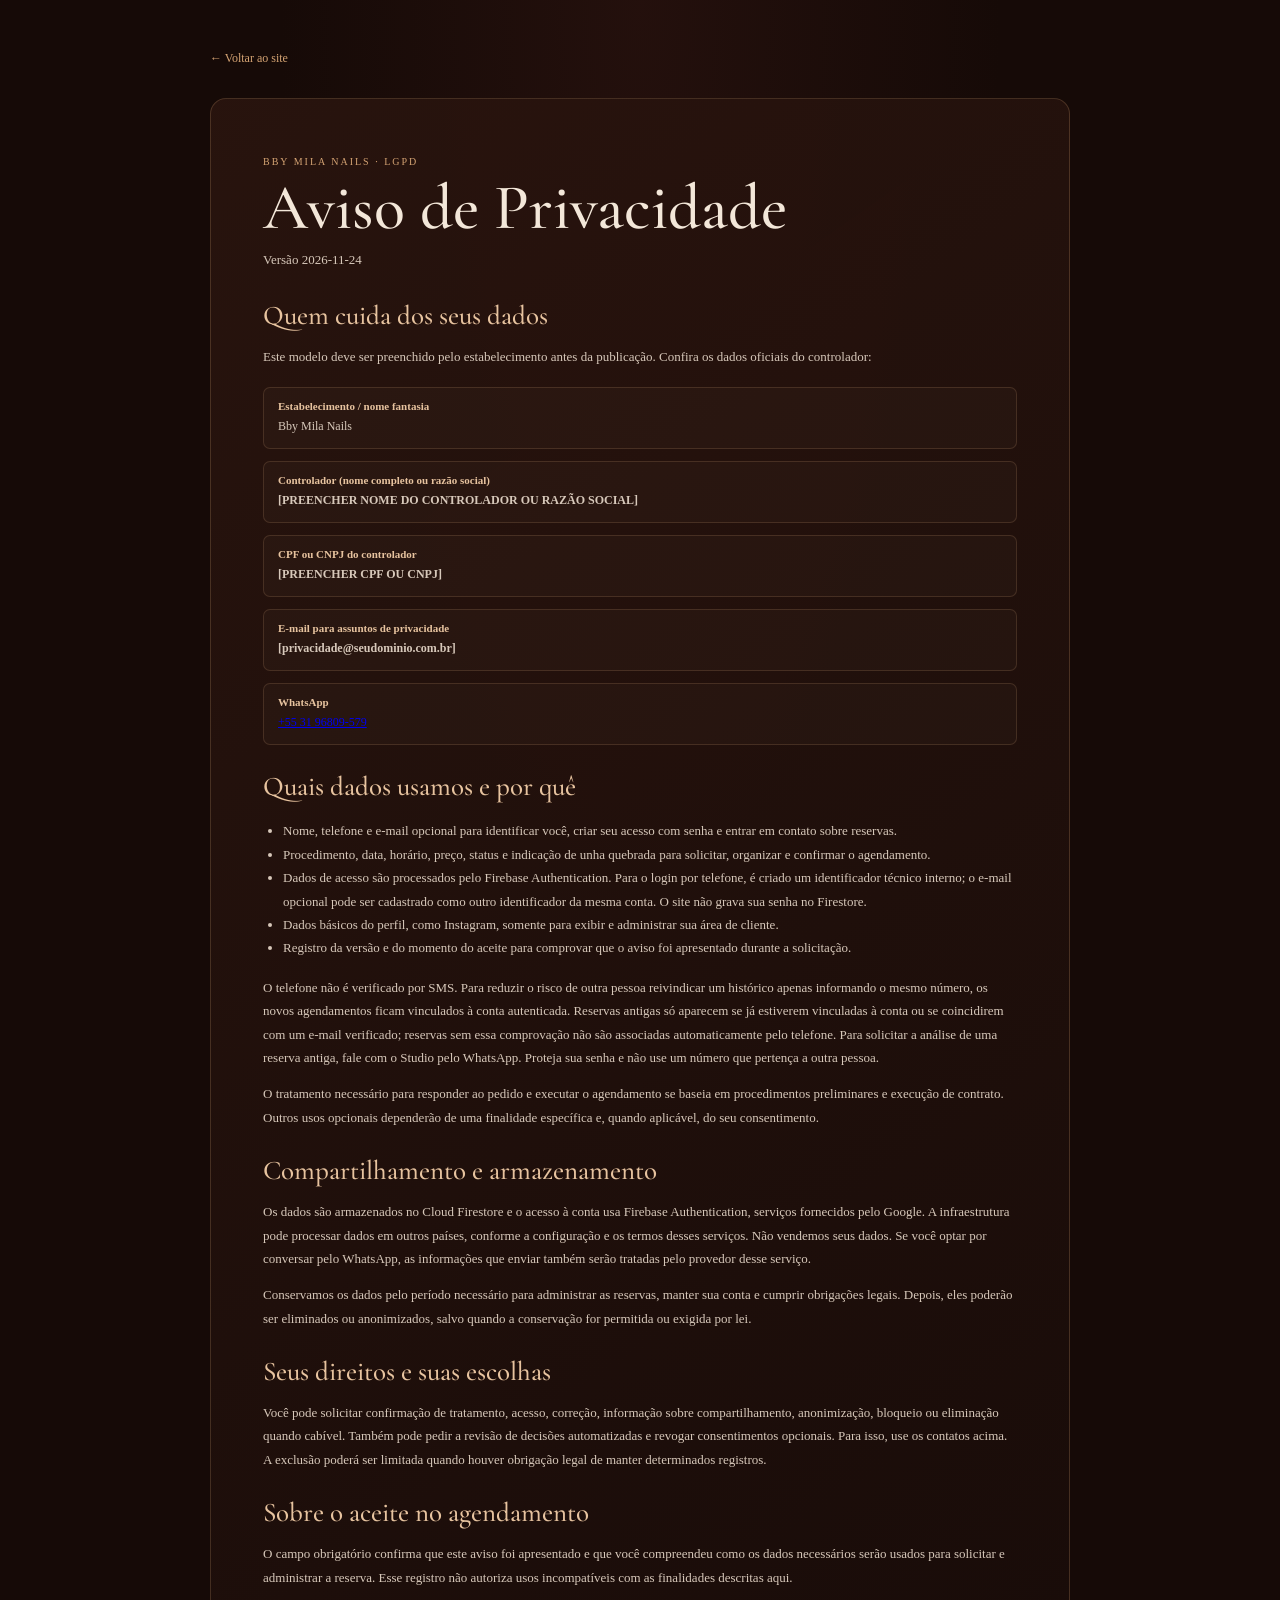
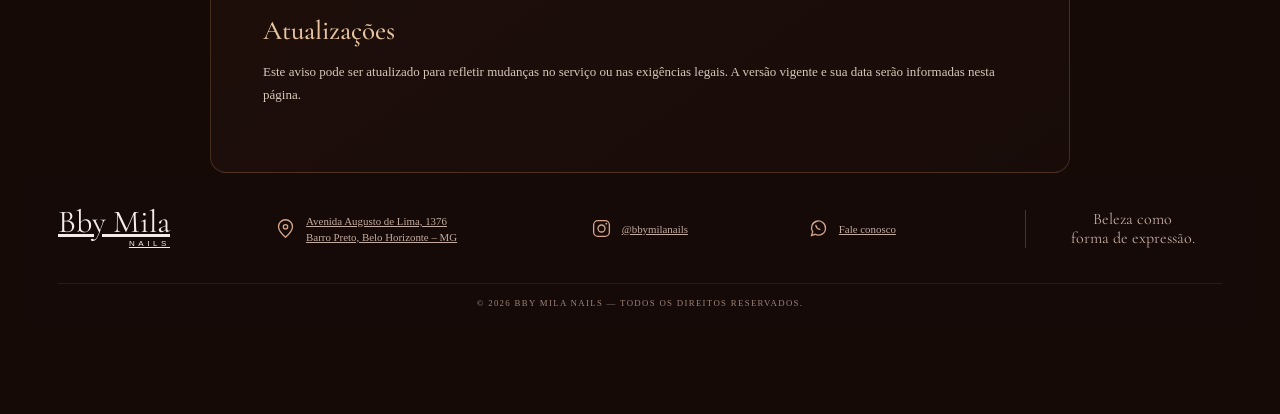
<file: privacidade.html>
<!DOCTYPE html>
<html lang="pt-BR">
<head>
  <meta charset="UTF-8">
  <meta name="viewport" content="width=device-width, initial-scale=1.0">
  <meta name="theme-color" content="#160A07">
  <title>Aviso de Privacidade | Bby Mila Nails</title>
  <link rel="preconnect" href="https://fonts.googleapis.com">
  <link rel="preconnect" href="https://fonts.gstatic.com" crossorigin>
  <link href="https://fonts.googleapis.com/css2?family=Cormorant+Garamond:wght@400;500;600&family=Plus+Jakarta+Sans:wght@400;500;600;700&display=swap" rel="stylesheet">
  <link rel="stylesheet" href="assets/css/privacy-policy.css">
  <link rel="stylesheet" href="assets/css/site-footer.css">
</head>
<body class="privacy-page">
  <main class="privacy-shell">
    <a class="privacy-back" href="index.html">← Voltar ao site</a>
    <article class="privacy-card">
      <span class="privacy-eyebrow">BBY MILA NAILS · LGPD</span>
      <h1>Aviso de Privacidade</h1>
      <p class="privacy-updated">Versão 2026-11-24</p>

      <section>
        <h2>Quem cuida dos seus dados</h2>
        <p>Este modelo deve ser preenchido pelo estabelecimento antes da publicação. Confira os dados oficiais do controlador:</p>
        <dl class="privacy-controller-details">
          <div>
            <dt>Estabelecimento / nome fantasia</dt>
            <dd>Bby Mila Nails</dd>
          </div>
          <div>
            <dt>Controlador (nome completo ou razão social)</dt>
            <dd class="privacy-placeholder">[PREENCHER NOME DO CONTROLADOR OU RAZÃO SOCIAL]</dd>
          </div>
          <div>
            <dt>CPF ou CNPJ do controlador</dt>
            <dd class="privacy-placeholder">[PREENCHER CPF OU CNPJ]</dd>
          </div>
          <div>
            <dt>E-mail para assuntos de privacidade</dt>
            <dd class="privacy-placeholder">[privacidade@seudominio.com.br]</dd>
          </div>
          <div>
            <dt>WhatsApp</dt>
            <dd><a class="privacy-contact" href="https://wa.me/553196809579" target="_blank" rel="noopener noreferrer">+55 31 96809-579</a></dd>
          </div>
        </dl>
      </section>

      <section>
        <h2>Quais dados usamos e por quê</h2>
        <ul>
          <li>Nome, telefone e e-mail opcional para identificar você, criar seu acesso com senha e entrar em contato sobre reservas.</li>
          <li>Procedimento, data, horário, preço, status e indicação de unha quebrada para solicitar, organizar e confirmar o agendamento.</li>
          <li>Dados de acesso são processados pelo Firebase Authentication. Para o login por telefone, é criado um identificador técnico interno; o e-mail opcional pode ser cadastrado como outro identificador da mesma conta. O site não grava sua senha no Firestore.</li>
          <li>Dados básicos do perfil, como Instagram, somente para exibir e administrar sua área de cliente.</li>
          <li>Registro da versão e do momento do aceite para comprovar que o aviso foi apresentado durante a solicitação.</li>
        </ul>
        <p>O telefone não é verificado por SMS. Para reduzir o risco de outra pessoa reivindicar um histórico apenas informando o mesmo número, os novos agendamentos ficam vinculados à conta autenticada. Reservas antigas só aparecem se já estiverem vinculadas à conta ou se coincidirem com um e-mail verificado; reservas sem essa comprovação não são associadas automaticamente pelo telefone. Para solicitar a análise de uma reserva antiga, fale com o Studio pelo WhatsApp. Proteja sua senha e não use um número que pertença a outra pessoa.</p>
        <p>O tratamento necessário para responder ao pedido e executar o agendamento se baseia em procedimentos preliminares e execução de contrato. Outros usos opcionais dependerão de uma finalidade específica e, quando aplicável, do seu consentimento.</p>
      </section>

      <section>
        <h2>Compartilhamento e armazenamento</h2>
        <p>Os dados são armazenados no Cloud Firestore e o acesso à conta usa Firebase Authentication, serviços fornecidos pelo Google. A infraestrutura pode processar dados em outros países, conforme a configuração e os termos desses serviços. Não vendemos seus dados. Se você optar por conversar pelo WhatsApp, as informações que enviar também serão tratadas pelo provedor desse serviço.</p>
        <p>Conservamos os dados pelo período necessário para administrar as reservas, manter sua conta e cumprir obrigações legais. Depois, eles poderão ser eliminados ou anonimizados, salvo quando a conservação for permitida ou exigida por lei.</p>
      </section>

      <section>
        <h2>Seus direitos e suas escolhas</h2>
        <p>Você pode solicitar confirmação de tratamento, acesso, correção, informação sobre compartilhamento, anonimização, bloqueio ou eliminação quando cabível. Também pode pedir a revisão de decisões automatizadas e revogar consentimentos opcionais. Para isso, use os contatos acima. A exclusão poderá ser limitada quando houver obrigação legal de manter determinados registros.</p>
      </section>

      <section>
        <h2>Sobre o aceite no agendamento</h2>
        <p>O campo obrigatório confirma que este aviso foi apresentado e que você compreendeu como os dados necessários serão usados para solicitar e administrar a reserva. Esse registro não autoriza usos incompatíveis com as finalidades descritas aqui.</p>
      </section>

      <section>
        <h2>Atualizações</h2>
        <p>Este aviso pode ser atualizado para refletir mudanças no serviço ou nas exigências legais. A versão vigente e sua data serão informadas nesta página.</p>
      </section>
    </article>
  </main>
  <script src="assets/js/site-footer.js"></script>
</body>
</html>
</file>
<file: assets/css/privacy-policy.css>
.privacy-page {
  min-height: 100vh;
  padding: 40px 18px 80px;
  background:
    radial-gradient(ellipse at 50% 0, rgba(91, 40, 35, 0.2), transparent 40%),
    #160a07;
  color: #f3e7d9;
}

.privacy-shell {
  width: min(860px, 100%);
  margin: 0 auto;
}

.privacy-back {
  display: inline-block;
  margin-bottom: 32px;
  color: #d4a373;
  font-size: 12px;
  text-decoration: none;
}

.privacy-card {
  padding: clamp(24px, 5vw, 52px);
  border: 1px solid rgba(212, 163, 115, 0.22);
  border-radius: 16px;
  background: linear-gradient(145deg, rgba(41, 20, 14, 0.97), rgba(25, 12, 9, 0.96));
}

.privacy-eyebrow {
  color: #d4a373;
  font-size: 10px;
  letter-spacing: 0.2em;
}

.privacy-card h1,
.privacy-card h2 {
  font-family: "Cormorant Garamond", Georgia, serif;
  font-weight: 500;
}

.privacy-card h1 {
  margin: 8px 0;
  font-size: clamp(40px, 8vw, 64px);
  line-height: 0.98;
}

.privacy-updated {
  margin: 0 0 28px;
  color: #c9b8a8;
  font-size: 11px;
}

.privacy-card section + section {
  margin-top: 25px;
}

.privacy-card h2 {
  margin: 0 0 8px;
  color: #e7c39f;
  font-size: 27px;
}

.privacy-card p,
.privacy-card li {
  color: #d7c8ba;
  font-size: 13px;
  line-height: 1.8;
}

.privacy-card ul {
  padding-left: 20px;
}

.privacy-controller-details {
  display: grid;
  gap: 12px;
  margin: 18px 0 0;
}

.privacy-controller-details > div {
  padding: 12px 14px;
  border: 1px solid rgba(212, 163, 115, 0.18);
  border-radius: 7px;
  background: rgba(243, 231, 217, 0.025);
}

.privacy-controller-details dt {
  color: #e7c39f;
  font-size: 11px;
  font-weight: 600;
}

.privacy-controller-details dd {
  margin: 5px 0 0;
  color: #d7c8ba;
  font-size: 12px;
  line-height: 1.6;
  overflow-wrap: anywhere;
}

.privacy-placeholder {
  color: #f0c98e;
  font-weight: 600;
}

.privacy-contact {
  overflow-wrap: anywhere;
}
</file>
<file: assets/css/site-footer.css>
.global-site-footer {
  padding: 18px max(32px, calc((100vw - 1440px) / 2));
  background: #160a08;
  color: #f4ece6;
}

.global-footer-main {
  display: grid;
  grid-template-columns: minmax(120px, 1fr) minmax(220px, 1.5fr) minmax(150px, 1fr) minmax(140px, 1fr) minmax(135px, 1fr);
  align-items: center;
  gap: 20px;
  min-height: 76px;
  padding-bottom: 16px;
}

.global-footer-brand {
  display: inline-flex;
  width: max-content;
  flex-direction: column;
  color: #f4ece6;
  font-family: "Cormorant Garamond", Georgia, serif;
  font-size: 2rem;
  line-height: 0.78;
}

.global-footer-brand small {
  align-self: flex-end;
  margin-top: 6px;
  font-family: "Manrope", Arial, sans-serif;
  font-size: 0.5rem;
  letter-spacing: 0.45em;
  text-transform: uppercase;
}

.global-footer-detail {
  display: flex;
  align-items: center;
  gap: 10px;
  color: #c2aba0;
  font-size: 0.68rem;
  line-height: 1.5;
  transition: color 180ms ease;
}

.global-footer-detail:hover,
.global-footer-detail:focus-visible {
  color: #f4ece6;
}

.global-footer-detail svg {
  width: 21px;
  height: 21px;
  flex: 0 0 auto;
  color: #d4a68e;
}

.global-footer-tagline {
  margin: 0;
  padding-left: 18px;
  border-left: 1px solid rgba(245, 236, 230, 0.2);
  color: #c2aba0;
  font-family: "Cormorant Garamond", Georgia, serif;
  font-size: 1rem;
  line-height: 1.2;
  text-align: center;
}

.global-footer-bottom {
  padding-top: 14px;
  border-top: 1px solid rgba(245, 236, 230, 0.08);
  color: #9d8479;
  font-size: 0.55rem;
  letter-spacing: 0.15em;
  text-align: center;
}

@media (max-width: 1000px) {
  .global-footer-main {
    grid-template-columns: repeat(2, minmax(0, 1fr));
    gap: 20px 28px;
  }

  .global-footer-tagline {
    padding-left: 0;
    border-left: 0;
    text-align: left;
  }
}

@media (max-width: 560px) {
  .global-site-footer {
    padding: 24px;
  }

  .global-footer-main {
    grid-template-columns: 1fr;
    gap: 18px;
  }

  .global-footer-tagline {
    padding-top: 14px;
    border-top: 1px solid rgba(245, 236, 230, 0.12);
  }

  .global-footer-bottom {
    font-size: 0.48rem;
    line-height: 1.6;
  }
}
</file>
